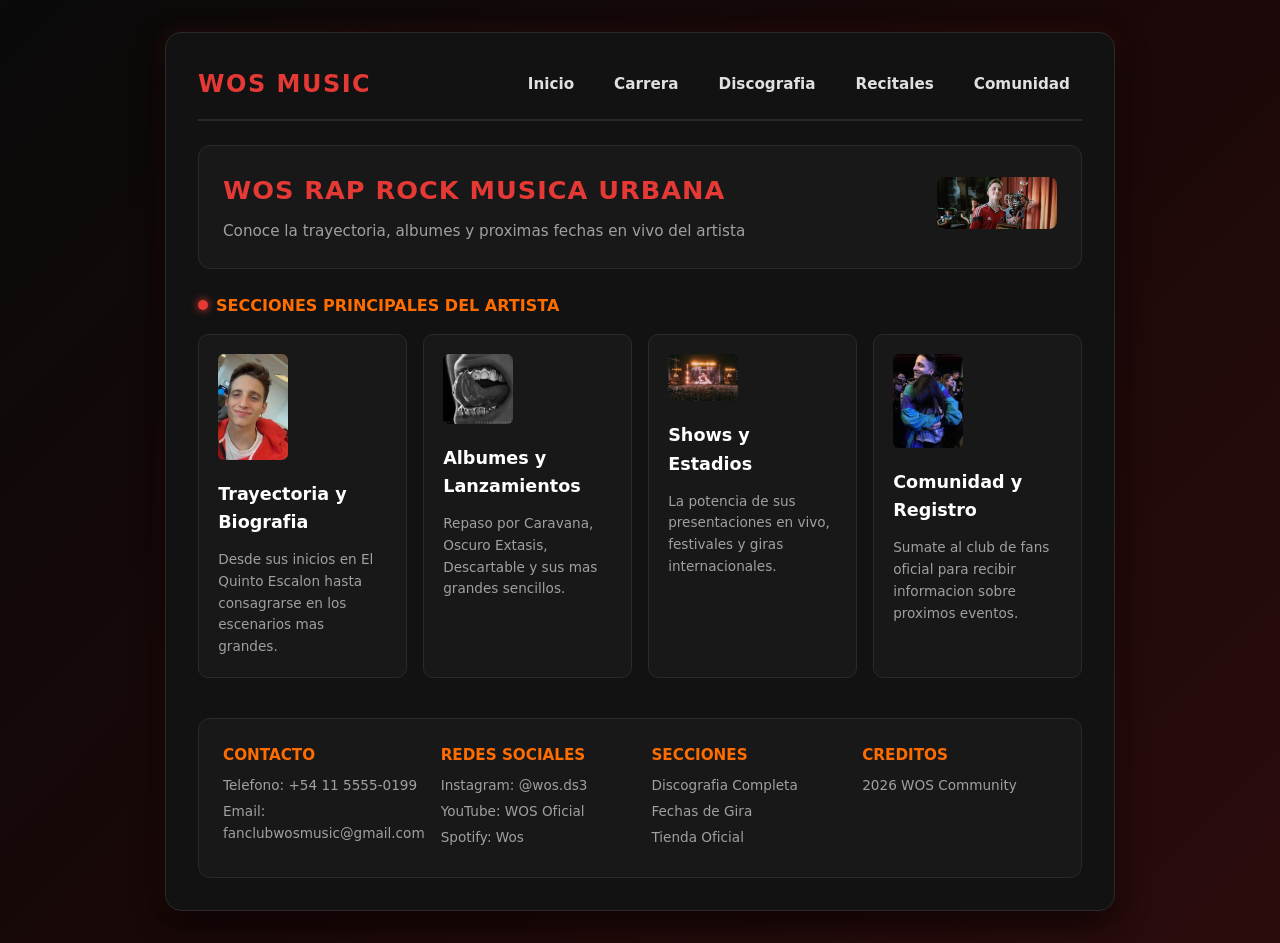
<file: index.html>
<!doctype html>
<html lang="es">
  <head>
    <meta charset="utf-8" />
    <meta name="viewport" content="width=device-width, initial-scale=1.0" />
    <title>WOS Music - Fan Site Oficial</title>
    <link rel="stylesheet" href="styles.css" />
  </head>

  <body>
    <div class="contenedor-flex">
      
      <div id="encabezado">
        <div class="logo">WOS MUSIC</div>
        <ul class="menu">
          <li><a href="index.html">Inicio</a></li>
          <li><a href="biografia.html">Carrera</a></li>
          <li><a href="discografia.html">Discografia</a></li>
          <li><a href="recitales.html">Recitales</a></li>
          <li><a href="formulario.html">Comunidad</a></li>
        </ul>
      </div>

      <div class="banner-flex">
        <div class="banner-texto">
          <h1>WOS RAP ROCK MUSICA URBANA</h1>
          <p>Conoce la trayectoria, albumes y proximas fechas en vivo del artista</p>
        </div>
        <div class="banner-img">
          <img src="img/bannerwos.jpeg" alt="Wos en vivo" width="120" />
        </div>
      </div>

      <div class="seccion-central">
        <span class="etiqueta-seccion">SECCIONES PRINCIPALES DEL ARTISTA</span>
        
        <div class="cajas-container">
          
          <div class="caja-item">
            <div class="caja-img">
              <img src="img/wostrayectoria.webp" alt="Trayectoria" width="70" />
            </div>
            <h3>Trayectoria y Biografia</h3>
            <p>Desde sus inicios en El Quinto Escalon hasta consagrarse en los escenarios mas grandes.</p>
            
          </div>

          <div class="caja-item">
            <div class="caja-img">
              <img src="img/wosalbum.jpg" alt="Albumes" width="70" />
            </div>
            <h3>Albumes y Lanzamientos</h3>
            <p>Repaso por Caravana, Oscuro Extasis, Descartable y sus mas grandes sencillos.</p>
            
          </div>

          <div class="caja-item">
            <div class="caja-img">
              <img src="img/wosshow.jpeg" alt="Shows" width="70" />
            </div>
            <h3>Shows y Estadios</h3>
            <p>La potencia de sus presentaciones en vivo, festivales y giras internacionales.</p>
           
          </div>

          <div class="caja-item">
            <div class="caja-img">
              <img src="img/wosfan.jpeg" alt="Comunidad" width="70" />
            </div>
            <h3>Comunidad y Registro</h3>
            <p>Sumate al club de fans oficial para recibir informacion sobre proximos eventos.</p>
            
          </div>

        </div>
      </div>

      <div class="footer-flex">
        <div class="col-footer">
          <h4>Contacto</h4>
          <p>Telefono: +54 11 5555-0199</p>
          <p>Email: fanclubwosmusic@gmail.com</p>
        </div>
        <div class="col-footer">
          <h4>Redes Sociales</h4>
          <p>Instagram: @wos.ds3</p>
          <p>YouTube: WOS Oficial</p>
          <p>Spotify: Wos</p>
        </div>
        <div class="col-footer">
          <h4>Secciones</h4>
          <p>Discografia Completa</p>
          <p>Fechas de Gira</p>
          <p>Tienda Oficial</p>
        </div>
        <div class="col-footer">
          <h4>Creditos</h4>
          <p>2026 WOS Community</p>
        </div>
      </div>

    </div>
  </body>
</html>
</file>
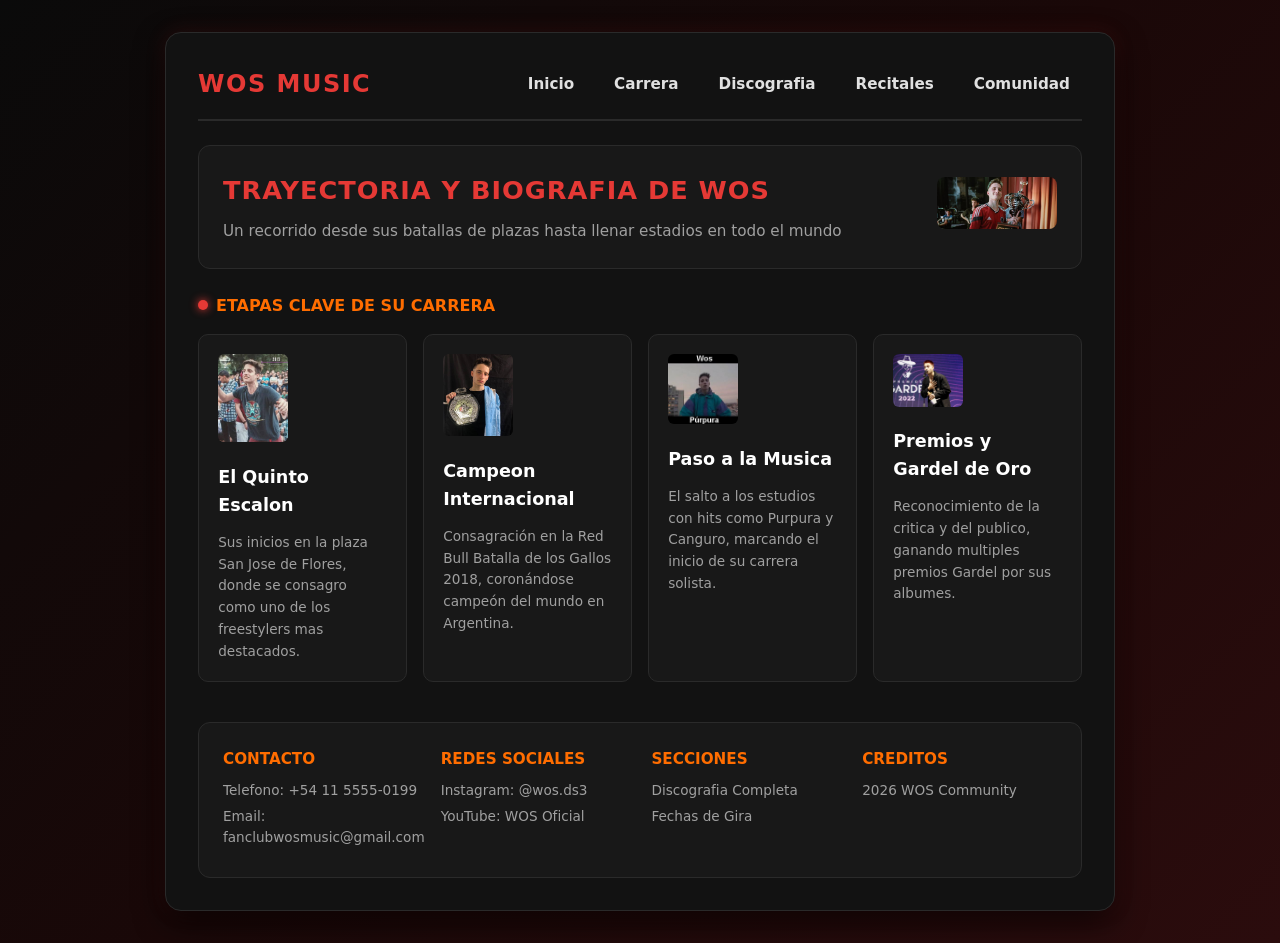
<file: biografia.html>
<!doctype html>
<html lang="es">
  <head>
    <meta charset="utf-8" />
    <meta name="viewport" content="width=device-width, initial-scale=1.0" />
    <title>WOS Music - Carrera y Biografia</title>
    <link rel="stylesheet" href="styles.css" />
  </head>

  <body>
    <div class="contenedor-flex">
      
      <div id="encabezado">
        <div class="logo">WOS MUSIC</div>
        <ul class="menu">
          <li><a href="index.html">Inicio</a></li>
          <li><a href="biografia.html">Carrera</a></li>
          <li><a href="discografia.html">Discografia</a></li>
          <li><a href="recitales.html">Recitales</a></li>
          <li><a href="formulario.html">Comunidad</a></li>
        </ul>
      </div>

      <div class="banner-flex">
        <div class="banner-texto">
          <h1>TRAYECTORIA Y BIOGRAFIA DE WOS</h1>
          <p>Un recorrido desde sus batallas de plazas hasta llenar estadios en todo el mundo</p>
        </div>
        <div class="banner-img">
          <img src="img/bannerwos.jpeg" alt="Wos Biografia" width="120" />
        </div>
      </div>

      <div class="seccion-central">
        <span class="etiqueta-seccion">ETAPAS CLAVE DE SU CARRERA</span>
        
        <div class="cajas-container">
          
          <div class="caja-item">
            <div class="caja-img">
              <img src="img/wos5to.jpeg" alt="El Quinto Escalon" width="70" />
            </div>
            <h3>El Quinto Escalon</h3>
            <p>Sus inicios en la plaza San Jose de Flores, donde se consagro como uno de los freestylers mas destacados.</p>
            
          </div>

          <div class="caja-item">
            <div class="caja-img">
              <img src="img/wosredbull.jpeg" alt="Red Bull Internacional" width="70" />
            </div>
            <h3>Campeon Internacional</h3>
            <p>Consagración en la Red Bull Batalla de los Gallos 2018, coronándose campeón del mundo en Argentina.</p>
           
          </div>

          <div class="caja-item">
            <div class="caja-img">
              <img src="img/wospurpura.jpeg" alt="Transicion a la Musica" width="70" />
            </div>
            <h3>Paso a la Musica</h3>
            <p>El salto a los estudios con hits como Purpura y Canguro, marcando el inicio de su carrera solista.</p>
            
          </div>

          <div class="caja-item">
            <div class="caja-img">
              <img src="img/wosgardel.jpeg" alt="Reconocimientos" width="70" />
            </div>
            <h3>Premios y Gardel de Oro</h3>
            <p>Reconocimiento de la critica y del publico, ganando multiples premios Gardel por sus albumes.</p>
           
          </div>

        </div>
      </div>

      <div class="footer-flex">
        <div class="col-footer">
          <h4>Contacto</h4>
          <p>Telefono: +54 11 5555-0199</p>
          <p>Email: fanclubwosmusic@gmail.com</p>
        </div>
        <div class="col-footer">
          <h4>Redes Sociales</h4>
          <p>Instagram: @wos.ds3</p>
          <p>YouTube: WOS Oficial</p>
        </div>
        <div class="col-footer">
          <h4>Secciones</h4>
          <p>Discografia Completa</p>
          <p>Fechas de Gira</p>
        </div>
        <div class="col-footer">
          <h4>Creditos</h4>
          <p>2026 WOS Community</p>
        </div>
      </div>

    </div>
  </body>
</html>
</file>
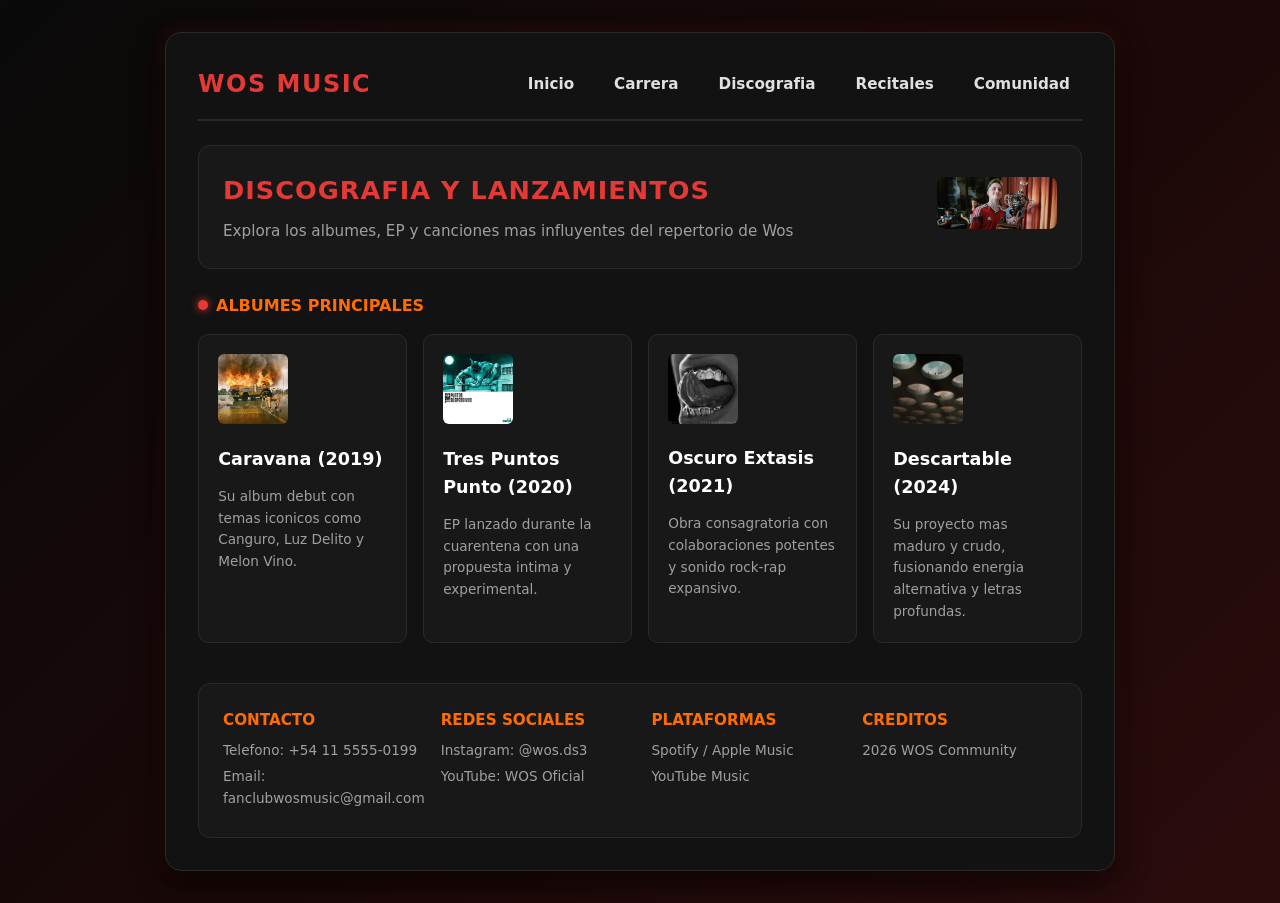
<file: discografia.html>
<!doctype html>
<html lang="es">
  <head>
    <meta charset="utf-8" />
    <meta name="viewport" content="width=device-width, initial-scale=1.0" />
    <title>WOS Music - Discografia</title>
    <link rel="stylesheet" href="styles.css" />
  </head>

  <body>
    <div class="contenedor-flex">
      
      <div id="encabezado">
        <div class="logo">WOS MUSIC</div>
        <ul class="menu">
          <li><a href="index.html">Inicio</a></li>
          <li><a href="biografia.html">Carrera</a></li>
          <li><a href="discografia.html">Discografia</a></li>
          <li><a href="recitales.html">Recitales</a></li>
          <li><a href="formulario.html">Comunidad</a></li>
        </ul>
      </div>

      <div class="banner-flex">
        <div class="banner-texto">
          <h1>DISCOGRAFIA Y LANZAMIENTOS</h1>
          <p>Explora los albumes, EP y canciones mas influyentes del repertorio de Wos</p>
        </div>
        <div class="banner-img">
          <img src="img/bannerwos.jpeg" alt="Wos Discografia" width="120" />
        </div>
      </div>

      <div class="seccion-central">
        <span class="etiqueta-seccion">ALBUMES PRINCIPALES</span>
        
        <div class="cajas-container">
          
          <div class="caja-item">
            <div class="caja-img">
              <img src="img/woscaravana.webp" alt="Caravana" width="70" />
            </div>
            <h3>Caravana (2019)</h3>
            <p>Su album debut con temas iconicos como Canguro, Luz Delito y Melon Vino.</p>
            
          </div>

          <div class="caja-item">
            <div class="caja-img">
              <img src="img/wos-tres-puntos-suspensivos.webp" alt="Tres Puntos Punto" width="70" />
            </div>
            <h3>Tres Puntos Punto (2020)</h3>
            <p>EP lanzado durante la cuarentena con una propuesta intima y experimental.</p>
           
          </div>

          <div class="caja-item">
            <div class="caja-img">
              <img src="img/wosalbum.jpg" alt="Oscuro Extasis" width="70" />
            </div>
            <h3>Oscuro Extasis (2021)</h3>
            <p>Obra consagratoria con colaboraciones potentes y sonido rock-rap expansivo.</p>
           
          </div>

          <div class="caja-item">
            <div class="caja-img">
              <img src="img/wosdescartable.jpeg" alt="Descartable" width="70" />
            </div>
            <h3>Descartable (2024)</h3>
            <p>Su proyecto mas maduro y crudo, fusionando energia alternativa y letras profundas.</p>
            
          </div>

        </div>
      </div>

      <div class="footer-flex">
        <div class="col-footer">
          <h4>Contacto</h4>
          <p>Telefono: +54 11 5555-0199</p>
          <p>Email: fanclubwosmusic@gmail.com</p>
        </div>
        <div class="col-footer">
          <h4>Redes Sociales</h4>
          <p>Instagram: @wos.ds3</p>
          <p>YouTube: WOS Oficial</p>
        </div>
        <div class="col-footer">
          <h4>Plataformas</h4>
          <p>Spotify / Apple Music</p>
          <p>YouTube Music</p>
        </div>
        <div class="col-footer">
          <h4>Creditos</h4>
          <p>2026 WOS Community</p>
        </div>
      </div>

    </div>
  </body>
</html>
</file>
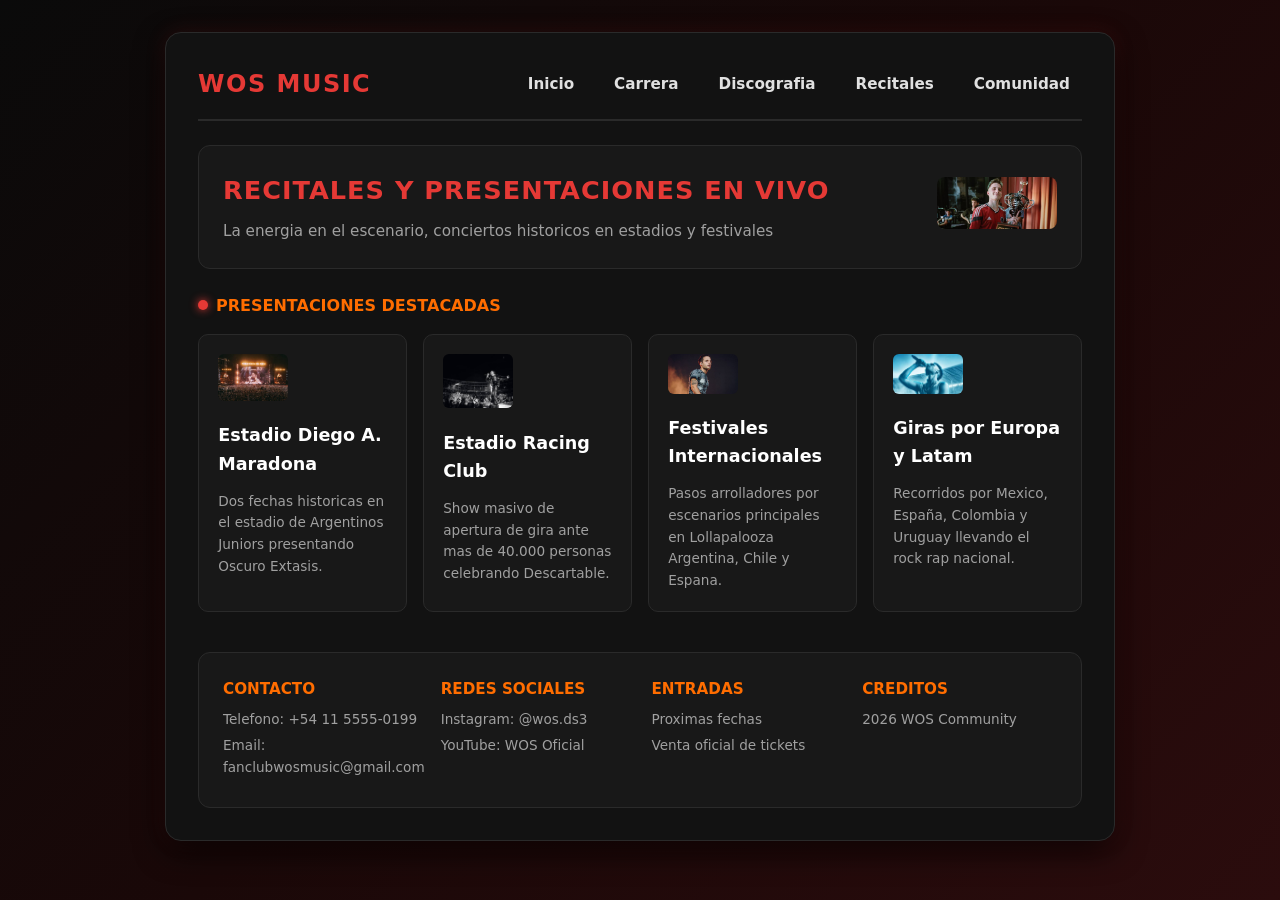
<file: recitales.html>
<!doctype html>
<html lang="es">
  <head>
    <meta charset="utf-8" />
    <meta name="viewport" content="width=device-width, initial-scale=1.0" />
    <title>WOS Music - Recitales y Shows</title>
    <link rel="stylesheet" href="styles.css" />
  </head>

  <body>
    <div class="contenedor-flex">
      
      <div id="encabezado">
        <div class="logo">WOS MUSIC</div>
        <ul class="menu">
          <li><a href="index.html">Inicio</a></li>
          <li><a href="biografia.html">Carrera</a></li>
          <li><a href="discografia.html">Discografia</a></li>
          <li><a href="recitales.html">Recitales</a></li>
          <li><a href="formulario.html">Comunidad</a></li>
        </ul>
      </div>

      <div class="banner-flex">
        <div class="banner-texto">
          <h1>RECITALES Y PRESENTACIONES EN VIVO</h1>
          <p>La energia en el escenario, conciertos historicos en estadios y festivales</p>
        </div>
        <div class="banner-img">
          <img src="img/bannerwos.jpeg" alt="Wos Conciertos" width="120" />
        </div>
      </div>

      <div class="seccion-central">
        <span class="etiqueta-seccion">PRESENTACIONES DESTACADAS</span>
        
        <div class="cajas-container">
          
          <div class="caja-item">
            <div class="caja-img">
              <img src="img/wosshow.jpeg" alt="Estadio Argentinos Juniors" width="70" />
            </div>
            <h3>Estadio Diego A. Maradona</h3>
            <p>Dos fechas historicas en el estadio de Argentinos Juniors presentando Oscuro Extasis.</p>
           
          </div>

          <div class="caja-item">
            <div class="caja-img">
              <img src="img/wosracing.jpeg" alt="Estadio Racing Club" width="70" />
            </div>
            <h3>Estadio Racing Club</h3>
            <p>Show masivo de apertura de gira ante mas de 40.000 personas celebrando Descartable.</p>
            
          </div>

          <div class="caja-item">
            <div class="caja-img">
              <img src="img/woslolla.jpeg" alt="Lollapalooza" width="70" />
            </div>
            <h3>Festivales Internacionales</h3>
            <p>Pasos arrolladores por escenarios principales en Lollapalooza Argentina, Chile y Espana.</p>
            
          </div>

          <div class="caja-item">
            <div class="caja-img">
              <img src="img/wosgiramundial.jpeg" alt="Gira Mundial" width="70" />
            </div>
            <h3>Giras por Europa y Latam</h3>
            <p>Recorridos por Mexico, España, Colombia y Uruguay llevando el rock rap nacional.</p>
           
          </div>

        </div>
      </div>

      <div class="footer-flex">
        <div class="col-footer">
          <h4>Contacto</h4>
          <p>Telefono: +54 11 5555-0199</p>
          <p>Email: fanclubwosmusic@gmail.com</p>
        </div>
        <div class="col-footer">
          <h4>Redes Sociales</h4>
          <p>Instagram: @wos.ds3</p>
          <p>YouTube: WOS Oficial</p>
        </div>
        <div class="col-footer">
          <h4>Entradas</h4>
          <p>Proximas fechas</p>
          <p>Venta oficial de tickets</p>
        </div>
        <div class="col-footer">
          <h4>Creditos</h4>
          <p>2026 WOS Community</p>
        </div>
      </div>

    </div>
  </body>
</html>
</file>
<file: styles.css>
*,
*::before,
*::after {
    box-sizing: border-box;
    margin: 0;
    padding: 0;
}

body {
    font-family: 'Segoe UI', system-ui, -apple-system, sans-serif;
    background: linear-gradient(135deg, #0a0a0a 0%, #1a0808 50%, #2b0c0d 100%);
    min-height: 100vh;
    display: flex;
    justify-content: center;
    align-items: flex-start;
    padding: 2rem 1rem;
    line-height: 1.6;
    color: #e0e0e0;
}

.contenedor-flex {
    width: 100%;
    max-width: 950px;
    background: #121212;
    border-radius: 16px;
    box-shadow: 0 10px 30px rgba(0, 0, 0, 0.8),
                0 0 20px rgba(229, 57, 53, 0.15);
    border: 1px solid #2a2a2a;
    padding: 2rem;
    display: flex;
    flex-direction: column;
    gap: 1.5rem;
}

#encabezado {
    display: flex;
    justify-content: space-between;
    align-items: center;
    border-bottom: 2px solid #2a2a2a;
    padding-bottom: 1rem;
    flex-wrap: wrap;
    gap: 1rem;
}

.logo {
    font-size: 1.5rem;
    font-weight: 900;
    color: #e53935;
    letter-spacing: 1.5px;
}

.menu {
    display: flex;
    list-style: none;
    gap: 1rem;
}

.menu a {
    color: #e0e0e0;
    text-decoration: none;
    font-weight: 600;
    font-size: 0.95rem;
    padding: 6px 12px;
    border-radius: 6px;
    transition: 0.2s;
}

.menu a:hover {
    color: #ffffff;
    background-color: #e53935;
}

.banner-flex {
    background: #181818;
    border: 1px solid #2a2a2a;
    border-radius: 12px;
    padding: 1.5rem;
    display: flex;
    justify-content: space-between;
    align-items: center;
    gap: 1rem;
}

.banner-texto h1 {
    font-size: 1.6rem;
    font-weight: 800;
    color: #e53935;
    text-transform: uppercase;
    letter-spacing: 1px;
    margin-bottom: 0.5rem;
}

.banner-texto p {
    color: #a0a0a0;
    font-size: 0.95rem;
}

.banner-img img {
    border-radius: 8px;
    object-fit: cover;
}

.seccion-central {
    display: flex;
    flex-direction: column;
    gap: 1rem;
}

.etiqueta-seccion {
    font-weight: 700;
    font-size: 1rem;
    color: #ff6d00;
    text-transform: uppercase;
    display: flex;
    align-items: center;
    gap: 0.5rem;
}

.etiqueta-seccion::before {
    content: '';
    display: inline-block;
    width: 10px;
    height: 10px;
    background: #e53935;
    border-radius: 50%;
    box-shadow: 0 0 8px #e53935;
}

.cajas-container {
    display: flex;
    gap: 1rem;
    flex-wrap: wrap;
}

.caja-item {
    flex: 1 1 200px;
    background: #181818;
    border: 1px solid #2a2a2a;
    border-radius: 10px;
    padding: 1.2rem;
    display: flex;
    flex-direction: column;
    gap: 0.8rem;
    transition: 0.2s;
}

.caja-item:hover {
    border-color: #e53935;
    transform: translateY(-3px);
}

.caja-img img {
    border-radius: 6px;
    object-fit: cover;
}

.caja-item h3 {
    font-size: 1.1rem;
    color: #ffffff;
}

.caja-item p {
    font-size: 0.85rem;
    color: #a0a0a0;
    flex: 1;
}

.btn-caja, a.btn-caja {
    display: inline-block;
    text-align: center;
    text-decoration: none;
    color: #ffffff;
    background-color: #e53935;
    border: none;
    padding: 8px 16px;
    border-radius: 6px;
    font-size: 0.85rem;
    font-weight: 700;
    text-transform: uppercase;
    cursor: pointer;
    transition: 0.2s;
    align-self: flex-start;
}

.btn-caja:hover, a.btn-caja:hover {
    background-color: #c62828;
    box-shadow: 0 4px 12px rgba(229, 57, 53, 0.5);
}

form {
    display: flex;
    flex-direction: column;
    gap: 1.5rem;
}

fieldset {
    border: 2px solid #2a2a2a;
    border-radius: 10px;
    padding: 1.5rem;
    background: #181818;
}

fieldset:hover {
    border-color: #3d3d3d;
}

legend {
    font-weight: 700;
    font-size: 1.1rem;
    color: #ff6d00;
    padding: 0 0.75rem;
    display: flex;
    align-items: center;
    gap: 0.5rem;
    text-transform: uppercase;
}

legend::before {
    content: '';
    display: inline-block;
    width: 10px;
    height: 10px;
    background: #e53935;
    border-radius: 50%;
    box-shadow: 0 0 8px #e53935;
}

fieldset > div {
    margin-bottom: 1.2rem;
}

fieldset > div:last-child {
    margin-bottom: 0;
}

label {
    display: block;
    font-weight: 600;
    font-size: 0.9rem;
    color: #e0e0e0;
    margin-bottom: 0.35rem;
    cursor: pointer;
}

input[type="text"],
input[type="email"],
input[type="tel"],
input[type="date"],
input[type="password"],
select,
textarea {
    width: 100%;
    padding: 0.7rem 1rem;
    border: 2px solid #333333;
    border-radius: 8px;
    font-size: 0.95rem;
    font-family: inherit;
    color: #ffffff;
    background: #222222;
    outline: none;
    transition: 0.2s;
}

input[type="text"]:focus,
input[type="email"]:focus,
input[type="tel"]:focus,
input[type="date"]:focus,
input[type="password"]:focus,
select:focus,
textarea:focus {
    border-color: #e53935;
    box-shadow: 0 0 10px rgba(229, 57, 53, 0.3);
    background: #2a2a2a;
}

input::placeholder,
textarea::placeholder {
    color: #757575;
    font-style: italic;
}

select {
    appearance: none;
    background-image: url("data:image/svg+xml,%3Csvg xmlns='http://www.w3.org/2000/svg' width='12' height='12' viewBox='0 0 12 12'%3E%3Cpath fill='%23e53935' d='M6 8L1 3h10z'/%3E%3C/svg%3E");
    background-repeat: no-repeat;
    background-position: right 1rem center;
    padding-right: 2.5rem;
    cursor: pointer;
}

input[type="date"]::-webkit-calendar-picker-indicator {
    filter: invert(1);
}

input[type="radio"],
input[type="checkbox"] {
    appearance: none;
    -webkit-appearance: none;
    width: 18px;
    height: 18px;
    border: 2px solid #555555;
    margin-right: 0.4rem;
    vertical-align: middle;
    cursor: pointer;
    position: relative;
    flex-shrink: 0;
    background: #1a1a1a;
}

input[type="radio"] {
    border-radius: 50%;
}

input[type="checkbox"] {
    border-radius: 4px;
}

input[type="radio"]:checked {
    border-color: #e53935;
    background: #e53935;
    box-shadow: inset 0 0 0 4px #121212;
}

input[type="checkbox"]:checked {
    border-color: #e53935;
    background: #e53935;
    background-image: url("data:image/svg+xml,%3Csvg xmlns='http://www.w3.org/2000/svg' width='12' height='12' viewBox='0 0 24 24' fill='none' stroke='white' stroke-width='3' stroke-linecap='round' stroke-linejoin='round'%3E%3Cpolyline points='20 6 9 17 4 12'%3E%3C/polyline%3E%3C/svg%3E");
    background-position: center;
    background-repeat: no-repeat;
}

fieldset > div > div {
    display: flex;
    flex-wrap: wrap;
    gap: 0.8rem 1.5rem;
    margin-top: 0.3rem;
}

fieldset > div > div label {
    display: inline-flex;
    align-items: center;
    font-weight: 400;
    font-size: 0.9rem;
    margin-bottom: 0;
    cursor: pointer;
    padding: 0.4rem 0.75rem;
    border-radius: 20px;
    background: #252525;
    border: 1px solid #333333;
    color: #ccc;
    transition: 0.2s;
}

fieldset > div > div label:hover {
    background: #2e2e2e;
    border-color: #e53935;
}

fieldset > div > div label:has(input:checked) {
    background: #3b1113;
    border-color: #e53935;
    color: #ffffff;
    font-weight: 600;
}

textarea {
    resize: vertical;
    min-height: 80px;
}

form > div:has(input[name="terminos"]) {
    display: flex;
    align-items: flex-start;
    padding: 0.5rem 0;
}

form > div:has(input[name="terminos"]) label {
    display: inline-flex;
    align-items: flex-start;
    font-weight: 400;
    font-size: 0.9rem;
    color: #ccc;
}

form > div:has(input[name="terminos"]) a {
    color: #e53935;
    text-decoration: underline;
    font-weight: 600;
}

form > div:has(input[name="terminos"]) a:hover {
    color: #ff6d00;
    text-decoration: none;
}

form > div:last-child {
    display: flex;
    gap: 1rem;
    justify-content: center;
    flex-wrap: wrap;
}

button {
    font-family: inherit;
    font-size: 1rem;
    font-weight: 700;
    padding: 0.75rem 2rem;
    border: none;
    border-radius: 8px;
    cursor: pointer;
    display: inline-flex;
    align-items: center;
    justify-content: center;
    gap: 0.5rem;
    text-transform: uppercase;
    transition: 0.2s;
}

button[type="submit"] {
    background: #e53935;
    color: white;
    box-shadow: 0 4px 15px rgba(229, 57, 53, 0.4);
    flex: 1;
    max-width: 250px;
}

button[type="submit"]:hover {
    background: #c62828;
    transform: translateY(-2px);
    box-shadow: 0 6px 20px rgba(229, 57, 53, 0.6);
}

button[type="reset"] {
    background: transparent;
    color: #a0a0a0;
    border: 2px solid #444444;
    flex: 1;
    max-width: 250px;
}

button[type="reset"]:hover {
    background: #222222;
    border-color: #666666;
    color: #ffffff;
    transform: translateY(-2px);
}

.footer-flex {
    background: #181818;
    border: 1px solid #2a2a2a;
    border-radius: 12px;
    padding: 1.5rem;
    display: flex;
    justify-content: space-between;
    gap: 1rem;
    flex-wrap: wrap;
    margin-top: 1rem;
}

.col-footer {
    flex: 1 1 180px;
}

.col-footer h4 {
    color: #ff6d00;
    font-size: 0.95rem;
    margin-bottom: 0.5rem;
    text-transform: uppercase;
}

.col-footer p {
    font-size: 0.85rem;
    color: #a0a0a0;
    margin-bottom: 0.25rem;
}

@media (max-width: 600px) {
    body {
        padding: 1rem 0.5rem;
    }

    .contenedor-flex {
        padding: 1.2rem;
    }

    #encabezado {
        flex-direction: column;
        align-items: flex-start;
    }

    .banner-flex {
        flex-direction: column;
        text-align: center;
    }

    .cajas-container {
        flex-direction: column;
    }

    fieldset > div > div {
        flex-direction: column;
        gap: 0.5rem;
    }

    form > div:last-child {
        flex-direction: column;
        align-items: center;
    }

    button {
        max-width: 100% !important;
        width: 100%;
    }
}

:focus-visible {
    outline: 2px solid #e53935;
    outline-offset: 2px;
}
</file>
